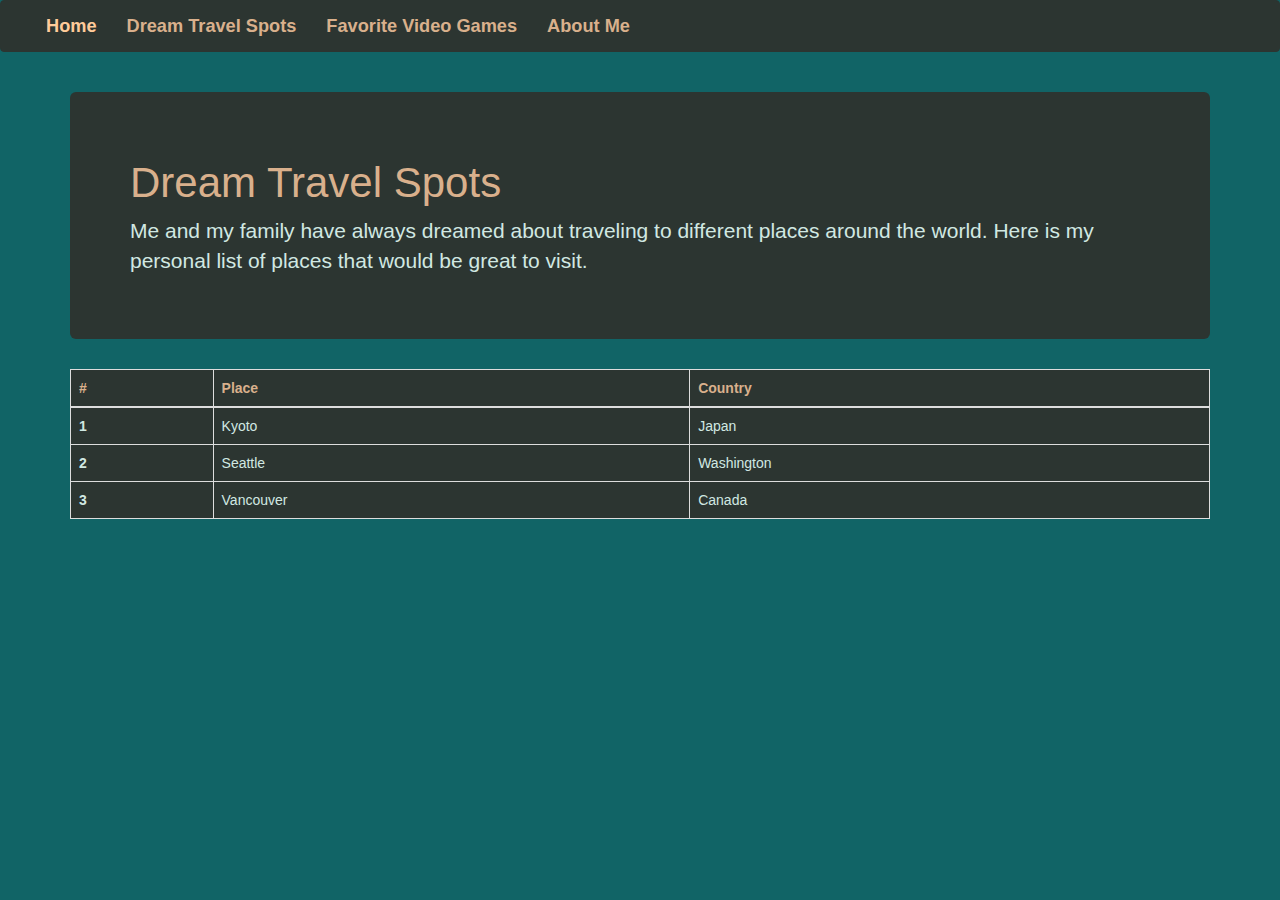
<file: locations.html>
<!DOCTYPE html>
<html lang="en">
<head>
   <title>Dream Travel Spots | Gabriel Wagas</title>
   <!-- Required meta tags -->
   <meta charset="utf-8">
   <meta name="viewport" content="width=device-width, initial-scale=1, shrink-to-fit=no">
   <!-- Bootstrap CSS -->
   <link rel="stylesheet" href="https://maxcdn.bootstrapcdn.com/bootstrap/3.3.7/css/bootstrap.min.css">
   <script src="https://ajax.googleapis.com/ajax/libs/jquery/3.3.1/jquery.min.js"></script>
    <script src="https://cdnjs.cloudflare.com/ajax/libs/popper.js/1.12.9/umd/popper.min.js"></script>
   <script src="https://maxcdn.bootstrapcdn.com/bootstrap/3.3.7/js/bootstrap.min.js"></script>
   <link rel="stylesheet" href="base.css">
</head>
<body id="BackgroundColor">
    <nav class="navbar navbar-default">
        <div class="container-fluid">
            <div class="navbar-header">
                <button type="button" class="navbar-toggle" data-toggle="collapse" data-target="#myNavbar">
                    <span class="icon-bar"></span>
                    <span class="icon-bar"></span>
                    <span class="icon-bar"></span>
                    <span class="icon-bar"></span>
                </button>
            </div>
            <div class="collapse navbar-collapse" id="myNavbar">
                <ul class="nav navbar-nav">
                    <li class="current_nav"><a href="index.html">Home</a></li>
                    <li><a href="locations.html">Dream Travel Spots</a></li>
                    <li><a href="videogames.html">Favorite Video Games</a></li>
                    <li><a href="aboutme.html">About Me</a></li>
                </ul>
            </div>
        </div>
    </nav>
    
    <br>

    <div class="container">
        <div class="jumbotron">
            <h2>Dream Travel Spots</h2>

            <p>Me and my family have always dreamed about traveling to different places
                around the world. Here is my personal list of places that would be great
                to visit.
            </p>
        </div>
    </div>

    <div class="container">
        <table class="table table-bordered">
            <thead>
            <tr class="head">
                <th scope="col">#</th>
                <th scope="col">Place</th>
                <th scope="col">Country</th>
            </tr>
            </thead>
            <tbody>
            <tr>
                <th scope="row">1</th>
                <td>Kyoto</td>
                <td>Japan</td>
            </tr>
            <tr>
                <th scope="row">2</th>
                <td>Seattle</td>
                <td>Washington</td>
            </tr>
            <tr>
                <th scope="row">3</th>
                <td>Vancouver</td>
                <td>Canada</td>
            </tr>
            </tbody>
        </table>
    </div>
</body>
</html>
</file>
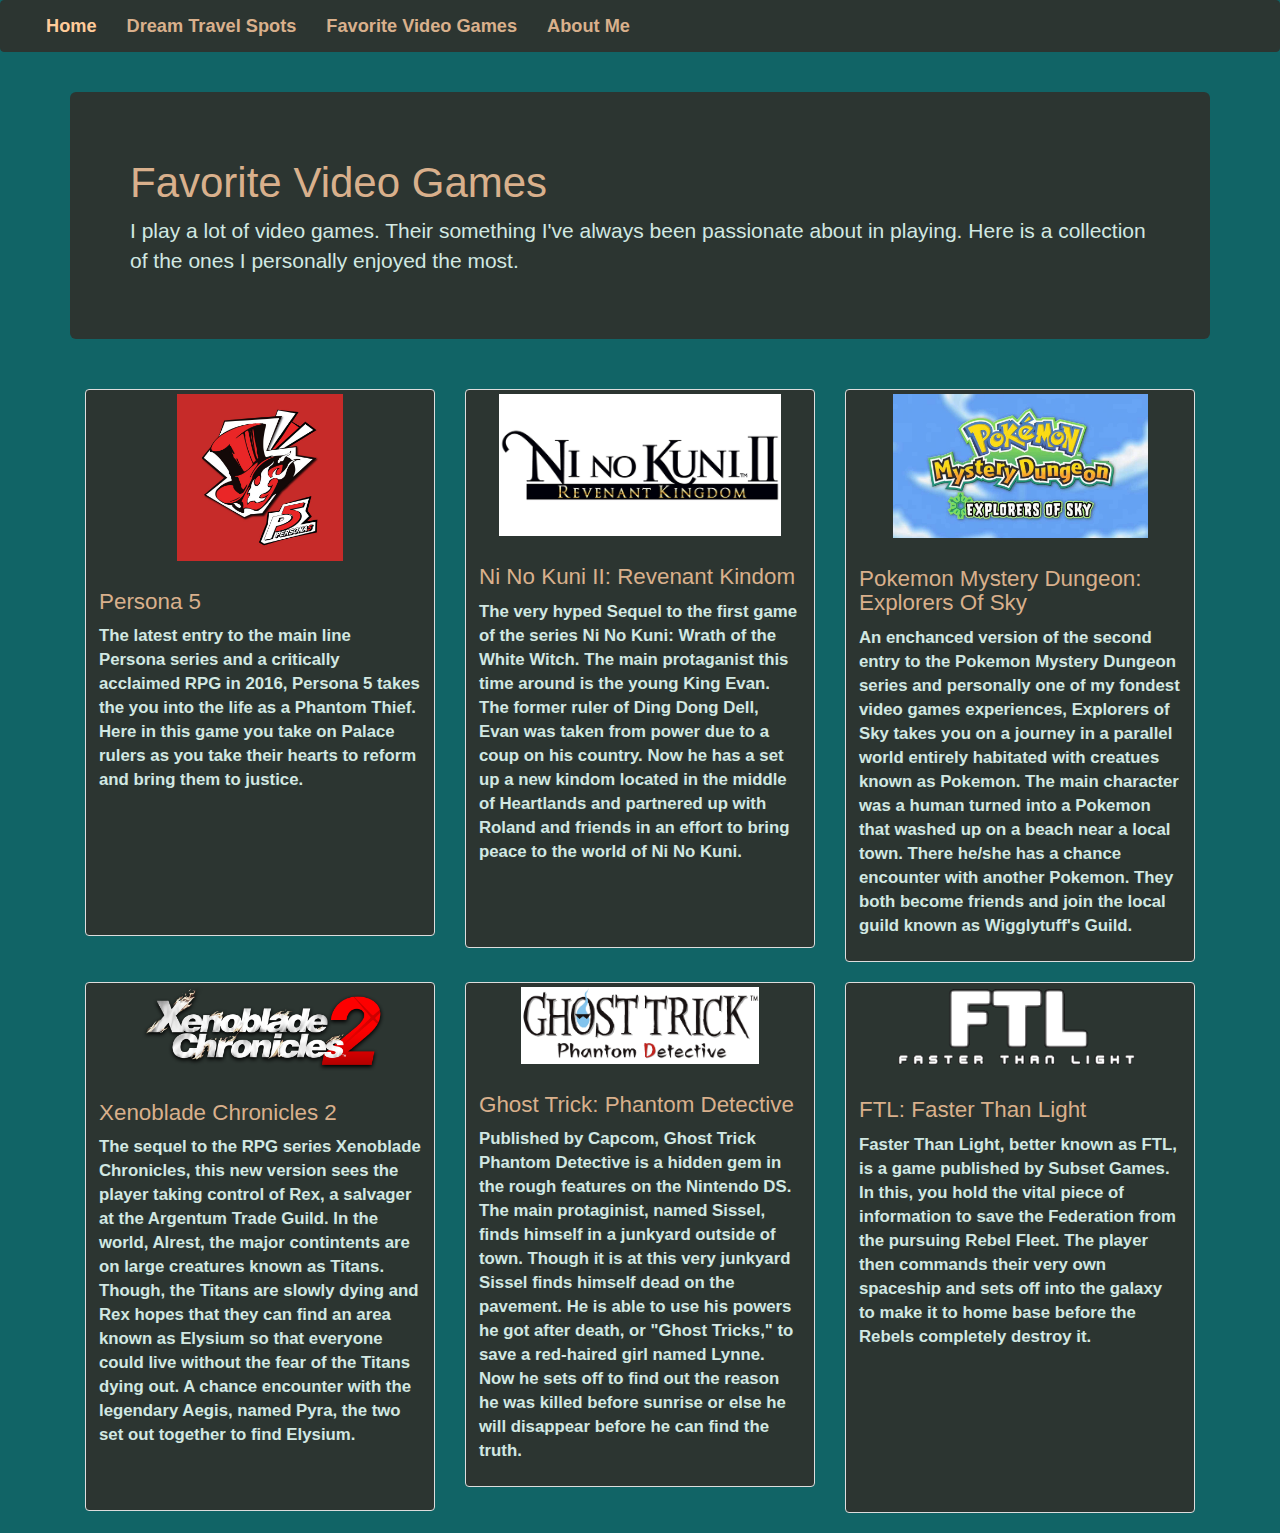
<file: videogames.html>
<!DOCTYPE html>
<html lang="en">
<head>
   <title>Favorite Video Games | Gabriel Wagas</title>
   <!-- Required meta tags -->
   <meta charset="utf-8">
   <meta name="viewport" content="width=device-width, initial-scale=1, shrink-to-fit=no">
   <!-- Bootstrap CSS -->
   <link rel="stylesheet" href="https://maxcdn.bootstrapcdn.com/bootstrap/3.3.7/css/bootstrap.min.css">
   <script src="https://ajax.googleapis.com/ajax/libs/jquery/3.3.1/jquery.min.js"></script>
    <script src="https://cdnjs.cloudflare.com/ajax/libs/popper.js/1.12.9/umd/popper.min.js"></script>
   <script src="https://maxcdn.bootstrapcdn.com/bootstrap/3.3.7/js/bootstrap.min.js"></script>
   <link rel="stylesheet" href="base.css">
</head>
<body id="BackgroundColor">
    <nav class="navbar navbar-default">
            <div class="container-fluid">
                <div class="navbar-header">
                    <button type="button" class="navbar-toggle" data-toggle="collapse" data-target="#myNavbar">
                        <span class="icon-bar"></span>
                        <span class="icon-bar"></span>
                        <span class="icon-bar"></span>
                        <span class="icon-bar"></span>
                    </button>
                </div>
                <div class="collapse navbar-collapse" id="myNavbar">
                    <ul class="nav navbar-nav">
                        <li class="current_nav"><a href="index.html">Home</a></li>
                        <li><a href="locations.html">Dream Travel Spots</a></li>
                        <li><a href="videogames.html">Favorite Video Games</a></li>
                        <li><a href="aboutme.html">About Me</a></li>
                    </ul>
                </div>
            </div>
        </nav>

    <br>

    <div class="container">
            <div class="jumbotron">
                <h2>Favorite Video Games</h2>
    
                <p>I play a lot of video games. Their something I've always been passionate
                    about in playing. Here is a collection of the ones I personally enjoyed
                    the most.
                </p>
            </div>
    </div>

    <br>

   <div class="container">
        <div class="col-md-4">
            <div class="thumbnail">
                <a href="https://en.wikipedia.org/wiki/Persona_5">
                <img src="img/p5logo.jpg" alt="Persona 5" style="width:49%; height:49%; margin:auto;">
                <div class="caption">
                    <h3 class="descriptHead">Persona 5</h3>
                    <p class="descript">The latest entry to the main line Persona series and
                    a critically acclaimed RPG in 2016, Persona 5 takes the you into the life
                    as a Phantom Thief. Here in this game you take on Palace rulers as you take
                    their hearts to reform and bring them to justice.</p>
                    <br><br><br><br><br><br>
                </div>
                </a>
            </div>
        </div>

        <div class="col-md-4">
            <div class="thumbnail">
                <a href="https://en.wikipedia.org/wiki/Ni_no_Kuni_II:_Revenant_Kingdom">
                <img src="img/ninokuni2logo.jpg" alt="Ni No Kuni 2" style="width:83%; height:83%; margin:auto;">
                <div class="caption">
                    <h3>Ni No Kuni II: Revenant Kindom</h3>
                    <p class="descript">The very hyped Sequel to the first game of the series
                    Ni No Kuni: Wrath of the White Witch. The main protaganist this time around
                    is the young King Evan. The former ruler of Ding Dong Dell, Evan was taken
                    from power due to a coup on his country. Now he has a set up a new kindom
                    located in the middle of Heartlands and partnered up with Roland and friends
                    in an effort to bring peace to the world of Ni No Kuni.</p>
                    <br><br><br>
                </div>
                </a>
            </div>
        </div>

        <div class="col-md-4">
            <div class="thumbnail">
                <a href="https://bulbapedia.bulbagarden.net/wiki/Pok%C3%A9mon_Mystery_Dungeon:_Explorers_of_Sky">
                <img src="img/pmd2logo.jpg" alt="Pokemon Mystery Dungeon 2" style="width:75%; height:75%; margin:auto;">
                <div class="caption">
                    <h3>Pokemon Mystery Dungeon: Explorers Of Sky</h3>
                    <p class="descript">An enchanced version of the second entry to the Pokemon Mystery Dungeon series
                    and personally one of my fondest video games experiences, Explorers of Sky
                    takes you on a journey in a parallel world entirely habitated with creatues
                    known as Pokemon. The main character was a human turned into a Pokemon that
                    washed up on a beach near a local town. There he/she has a chance encounter
                    with another Pokemon. They both become friends and join the local guild known
                    as Wigglytuff's Guild.</p>
                </div>
                </a>
            </div>
        </div>

        <div class="col-md-4">
            <div class="thumbnail">
                <a href="https://en.wikipedia.org/wiki/Xenoblade_Chronicles_2">
                <img src="img/xenobladechronicles2logo.png" alt="Xenoblade Chronicles 2" style="width:100%; height:100%; margin:auto;">
                <div class="caption">
                    <h3>Xenoblade Chronicles 2</h3>
                    <p class="descript">The sequel to the RPG series Xenoblade Chronicles,
                    this new version sees the player taking control of Rex, a salvager at
                    the Argentum Trade Guild. In the world, Alrest, the major contintents are on
                    large creatures known as Titans. Though, the Titans are slowly dying and
                    Rex hopes that they can find an area known as Elysium so that everyone
                    could live without the fear of the Titans dying out. A chance encounter with
                    the legendary Aegis, named Pyra, the two set out together to find Elysium.</p>
                    <br><br>
                </div>
                </a>
            </div>
        </div>

        <div class="col-md-4">
            <div class="thumbnail">
                <a href="https://en.wikipedia.org/wiki/Ghost_Trick:_Phantom_Detective">
                <img src="img/ghosttricklogo.jpg" alt="Ghost Trick" style="width:70%; height:70%; margin:auto;">
                <div class="caption">
                    <h3>Ghost Trick: Phantom Detective</h3>
                    <p class="descript">Published by Capcom, Ghost Trick Phantom Detective is
                    a hidden gem in the rough features on the Nintendo DS. The main protaginist,
                    named Sissel, finds himself in a junkyard outside of town. Though it is at
                    this very junkyard Sissel finds himself dead on the pavement. He is able to
                    use his powers he got after death, or "Ghost Tricks," to save a red-haired
                    girl named Lynne. Now he sets off to find out the reason he was killed before
                    sunrise or else he will disappear before he can find the truth.</p>
                </div>
                </a>
            </div>
        </div>

        <div class="col-md-4">
            <div class="thumbnail">
                <a href="https://en.wikipedia.org/wiki/FTL:_Faster_Than_Light">
                <img src="img/ftllogo.png" alt="FTL" style="width:75%; height:75%; margin:auto;">
                <div class="caption">
                    <h3>FTL: Faster Than Light</h3>
                    <p class="descript">Faster Than Light, better known as FTL, is a game
                    published by Subset Games. In this, you hold the vital piece of
                    information to save the Federation from the pursuing Rebel Fleet.
                    The player then commands their very own spaceship and sets off into
                    the galaxy to make it to home base before the Rebels completely
                    destroy it.</p>
                    <br><br><br><br><br><br><br>
                </div>
                </a>
            </div>
        </div>
    </div>
</body>
</html>
</file>
<file: base.css>
.navbar {
    background-color: #2C3531;
    border-color: #2C3531;
    background-repeat: no-repeat;
}

.nav.navbar-nav a {
    color: #D9B08C !important;
    font-size: 130%;
}

nav a:hover {
    font-size: 140%  !important;
    font-weight: bold !important;
}

.nav.navbar-nav li.current_nav a {
    color: #FFCB9A !important;
}

a, a:hover, a:visited {
    color: #D9B08C;
    font-weight: bold;
}

h2 { 
    font-size: 300%; 
    color: #D9B08C !important;
}

h3 { 
    font-size: 160%; 
    color: #D9B08C !important;
}

p {
    font-size: 120%;
    color: #D1E8E2 !important;
}

p.my_padding {
    padding: 0 40px 0 30px;
    text-align: justify;
    color: #D1E8E2 !important;
}

div.c-wrapper{
    width: 25%;
    height: 25%;
    margin: auto;
}

.carousel-inner > .item > img, .carousel-inner > .item > a > img{
    width: 75%;
    height: 75%;
    margin: auto;
}

#BackgroundColor {
    background-color: #116466;
}

.table.table-bordered {
    background-color: #2C3531;
    color: #D1E8E2;
}

.table.table-bordered tr.head th {
    color: #D9B08C;
    font-weight: bold;
}

.thumbnail {
    background-color: #2C3531;
}

.jumbotron {
    background-color: #2C3531;
    height: auto;
}
</file>
